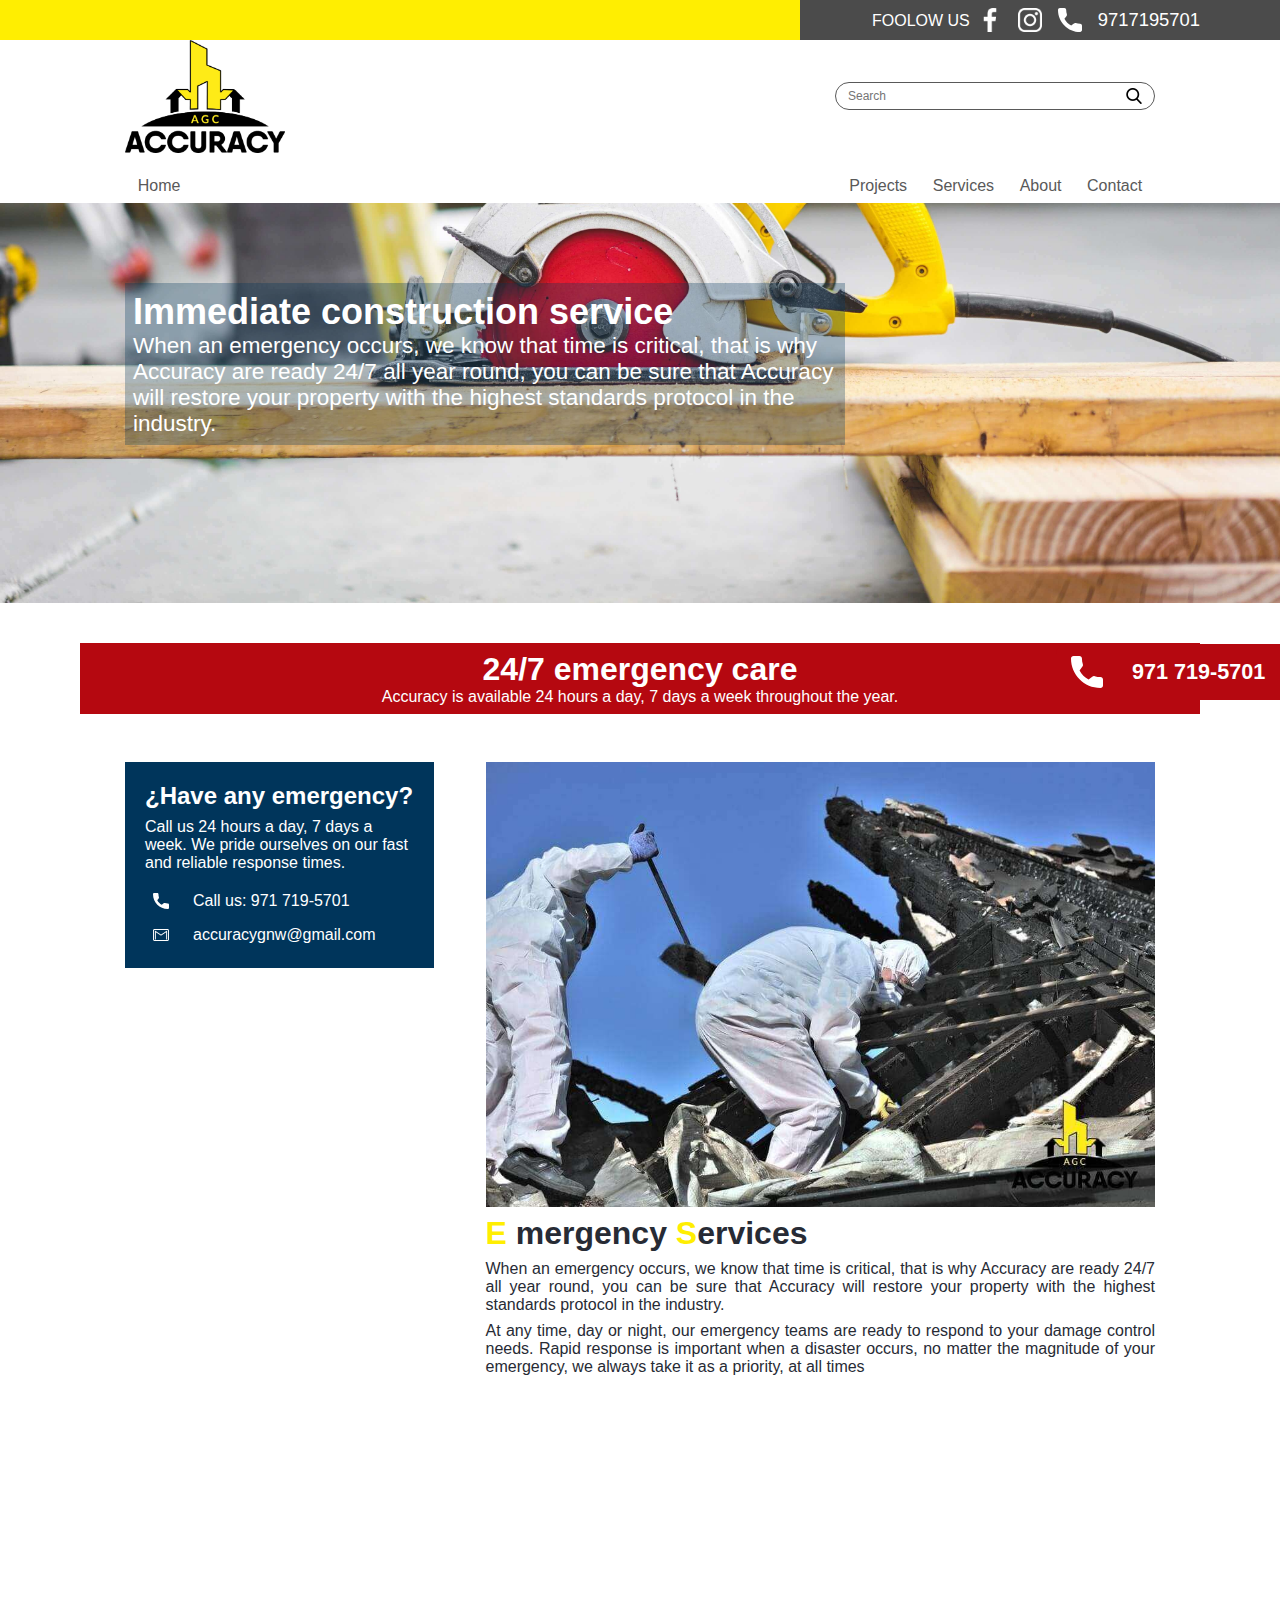
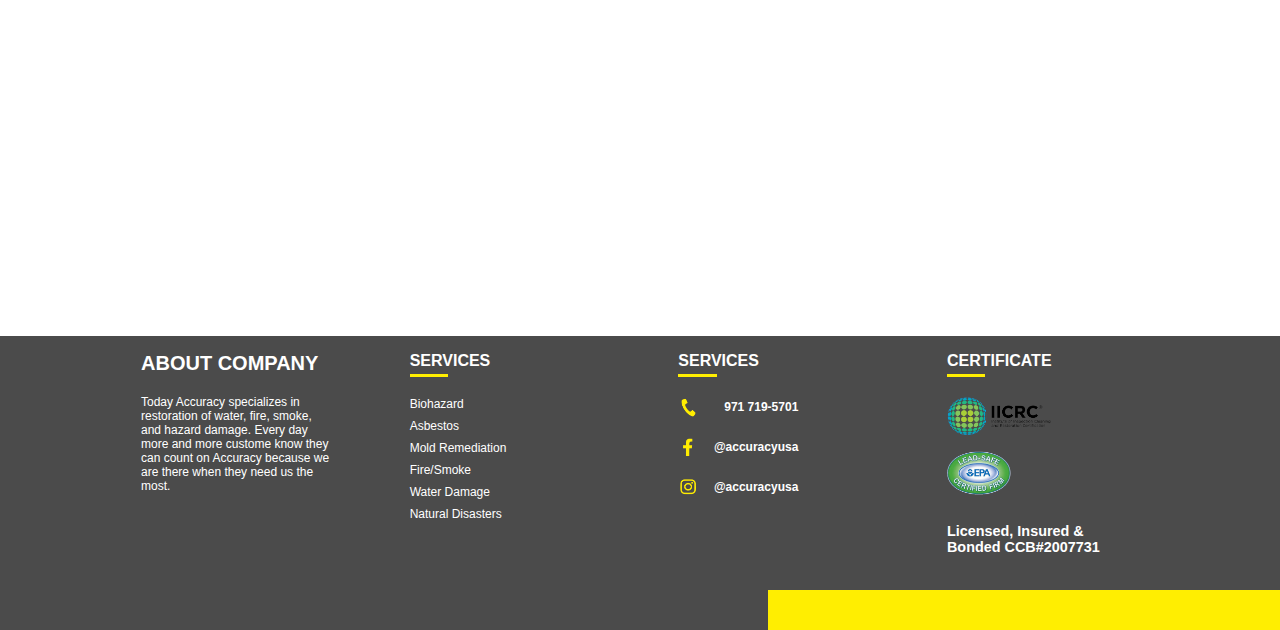
<file: emergency.html>
<!DOCTYPE hmtl>
<html>

<head>
    <link rel="stylesheet" href="css/general.css">
    <link rel="stylesheet" href="css/nav.css">
    <link rel="stylesheet" href="css/footer.css">
    <link rel="stylesheet" href="css/emergency.css">

    <!-- SECCIÓN DE TIPÓGRAFICA DE GOOGLE FONTS -->
    <link href="https://fonts.googleapis.com/css2?family=Hind&display=swap" rel="stylesheet">

    <!-- Bootstrap CSS File -->
    <link href="https://stackpath.bootstrapcdn.com/font-awesome/4.7.0/css/font-awesome.min.css" rel="stylesheet">

    <!-- description -->
    <meta name="description" content="When an emergency occurs, we know that time is critical, that is why Accuracy are ready 24/7 all year round, you can be sure that Accuracy will restore your property with the highest standards protocol in the industry.">

    <link rel="icon" href="imagen/icono/ico_AGC.ico">
    <meta charset="utf-8">
    <meta http-equiv="X-UA-Compatible" content="ie=edge">
    <meta name="viewport" content="width=device-width, initial-scale=1.0">
    <title>AGC</title>
</head>

<body>
    <!--------------------------- SECCIÒN DEL NAVEGADOR -->
    <header class="body100">

        <!-----------------------------------------------
        #SECCIÓN DE CONTACTOS E ICONOS DE REDES SOCIALES
        ------------------------------------------------>
        <div class=" body100 contact-box">
            <div class="contact">
                <span>FOOLOW US</span>
                <a href="https://www.facebook.com/Accuracy-USA-106952381554266/"> <img src="imagen/icono/contacs/ico-facebook.png" alt=""></a>
                <a href="#"> <img src="imagen/icono/contacs/ico-instagram.png" alt=""></a>
                <a href="tel:+9717195701"> <img src="imagen/icono/contacs/ico-llamada.svg" alt=""></a>
                <a href="tel:+9717195701" class="phone-number">9717195701</a>
            </div>
        </div>
        <!--------------------------
        #SECCIÓN DE LOGO Y BUSCADOR
        --------------------------->
        <div class="body logo-search-section">
            <img class="logo-AGC" src="imagen/nav/logo-AGC.png" alt="">
            <div class="search-box">
                <input id="search" type="text" name="" placeholder="Search">
                <a href="#">
                    <img src="imagen/nav/ico-search.png" alt="">
                </a>
            </div>
        </div>

        <!--------------------------
        #SECCIÓN DEL MENU
        --------------------------->
        <div class="body100">
            <div class="body">
                <ul class="box-nav">
                    <li class="item-home"><a href="index.html"> Home</a></li>
                    <li><a href="emergency.html"> Projects</a></li>
                    <li id="drop" class="drop">
                        <a class="services-items nav-desktop" href="services.html">Services</a>
                        <a class="services-items nav-movil" id="boton-desktop">Services</a>
                        <ul id="dropdown-menu" class="submenu">
                            <li class="submenu-item-services"><a href="services.html"> Services </a></li>
                            <li><a href="#"> Water Damage </a></li>
                            <li><a href="#"> Water Mitigation </a></li>
                            <li><a href="#"> Sewer Damage </a></li>
                            <li><a href="#"> Flood Damage </a></li>
                            <li><a href="#"> Storm Damage </a></li>
                            <li><a href="#"> Natural Disaster Clean up </a></li>
                            <li><a href="#"> Fire Damage </a></li>
                            <li><a href="#"> Smoke Mitigation </a></li>
                            <li><a href="#"> Mold Inspection </a></li>
                            <li><a href="#"> Mold Mitigation</a></li>
                        </ul>
                    </li>
                    <li><a href="about.html">About</a></li>
                    <li><a href="contacts.html">Contact</a></li>
                </ul>
            </div>
        </div>

        <!--Codigo de boton de llamada-->
        <a href="tel:+9717195701" id="cajaBotonFijo">
            <img class="icoTelefonoFlotante" src="imagen/icono/llamada.svg" alt="">
            <span class="tituloFlotante">971 719-5701</span>
        </a>
    </header>

    <!--------------------------
    #  SECCIÓN DEL BANNER
    --------------------------->
    <section class="body100 banner-emergency ">
        <div class="body">
            <div class="contact-banner">
                <h2>Immediate construction service</h2>
                <p>When an emergency occurs, we know that time is critical, that is why Accuracy are ready 24/7 all year round, you can be sure that Accuracy will restore your property with the highest standards protocol in the industry.</p>
            </div>
        </div>
    </section>

    <!----------------------------
    #  SECCIÓN DEL EMERGENCY24-BOX
    ----------------------------->
    <section class="body100">
        <div class="body emergencia24-box">
            <h1>24/7 emergency care</h1>
            <p>Accuracy is available 24 hours a day, 7 days a week throughout the year.</p>
        </div>
    </section>

    <!----------------------------
    #  SECCIÓN DEL EMERGENCY24-BOX
    ----------------------------->
    <section class="body100">
        <div class="body information-section">
            <div class="left-box">
                <h2>¿Have any emergency?</h2>
                <p>
                    Call us 24 hours a day, 7 days a week. We pride ourselves on our fast and reliable response times.
                </p>
                <a href="tel:+9717195701" class="contact-line">
                    <img src="imagen/icono/llamada.svg" alt="">
                    <span>Call us: 971 719-5701</span>
                </a>
                <a href="mailto:accuracygnw@gmail.com" class="contact-line">
                    <img src="imagen/icono/gmail.svg" alt="">
                    <span>accuracygnw@gmail.com</span>
                </a>
            </div>

            <div class="right-box">
                <img src="imagen/servicios/smoke.jpg" alt="">
                <div class="right-box-description">
                    <h2>
                        <strong class="text-decoration">E</strong> mergency
                        <strong class="text-decoration">S</strong>ervices
                    </h2>

                    <p>When an emergency occurs, we know that time is critical, that is why Accuracy are ready 24/7 all year round, you can be sure that Accuracy will restore your property with the highest standards protocol in the industry. <br>
                    </p>
                    <p>
                        At any time, day or night, our emergency teams are ready to respond to your damage control needs. Rapid response is important when a disaster occurs, no matter the magnitude of your emergency, we always take it as a priority, at all times
                    </p>
                </div>
            </div>
        </div>
        <!----------------------------
        #  SECCIÓN DEL MAPA
        ----------------------------->
        <div class="body">
            <div class="map-box">
                <iframe src="https://www.google.com/maps/embed?pb=!1m18!1m12!1m3!1d2795.5230048063013!2d-122.94232818492603!3d45.51967993776157!2m3!1f0!2f0!3f0!3m2!1i1024!2i768!4f13.1!3m3!1m2!1s0x54950ffa65d0b7ad%3A0x2b87c53a07d01b27!2s4098%20E%20Main%20St%2C%20Hillsboro%2C%20OR%2097123%2C%20EE.%20UU.!5e0!3m2!1ses-419!2sgt!4v1599260358477!5m2!1ses-419!2sgt"
                    frameborder="0" style="border:0;" allowfullscreen="" aria-hidden="false" tabindex="0"></iframe>
            </div>
        </div>
    </section>

    <!--------------------------
    # SECTION FOOTER
    --------------------------->
    <footer>
        <div class="body content-footer">
            <div class="item-footer-1">
                <h3>ABOUT COMPANY</h3>
                <p>Today Accuracy specializes in restoration of water, fire, smoke, and hazard damage. Every day more and more custome know they can count on Accuracy because we are there when they need us the most.</p>
            </div>
            <div class="item-footer-2">
                <h3>SERVICES</h3>
                <div class="line-footer"></div>
                <ul>
                    <li>Biohazard</li>
                    <li>Asbestos</li>
                    <li>Mold Remediation</li>
                    <li>Fire/Smoke</li>
                    <li>Water Damage</li>
                    <li>Natural Disasters</li>
                </ul>
            </div>
            <div class="item-footer-3">
                <h3>SERVICES</h3>
                <div class="line-footer"></div>

                <a href="tel:+9717195701">
                    <img src="imagen/footer/icon-llamada.png" alt="">
                    <span>971 719-5701</span>
                </a>
                <a href="https://www.facebook.com/Accuracy-USA-106952381554266/">
                    <img src="imagen/footer/icon-facebook.png" alt="">
                    <span>@accuracyusa</span>
                </a>
                <a href="#">
                    <img src="imagen/footer/icon-instagram.png" alt="">
                    <span>@accuracyusa</span>
                </a>
            </div>
            <div class="item-footer-4">
                <h3>CERTIFICATE</h3>
                <div class="line-footer"></div>

                <a href="https://www.iicrc.org/page/IICRCCertifications">
                    <img class="footer-img-logo-1" src="imagen/footer/CERTIFICATION-LOGO-1.png" alt="">
                </a>
                <a href="https://www.epa.gov/lead/getcertified">
                    <img class="footer-img-logo-2" src="imagen/footer/CERTIFICATION-LOGO-2.png" alt="">
                </a>
                <span>
                    Licensed, Insured & <br>Bonded CCB#2007731
                </span>
            </div>
        </div>
        <div class="line-box">
            <div class="line-yellow"></div>
        </div>
    </footer>

    <script src="js/nav.js"></script>
</body>

</html>
</file>
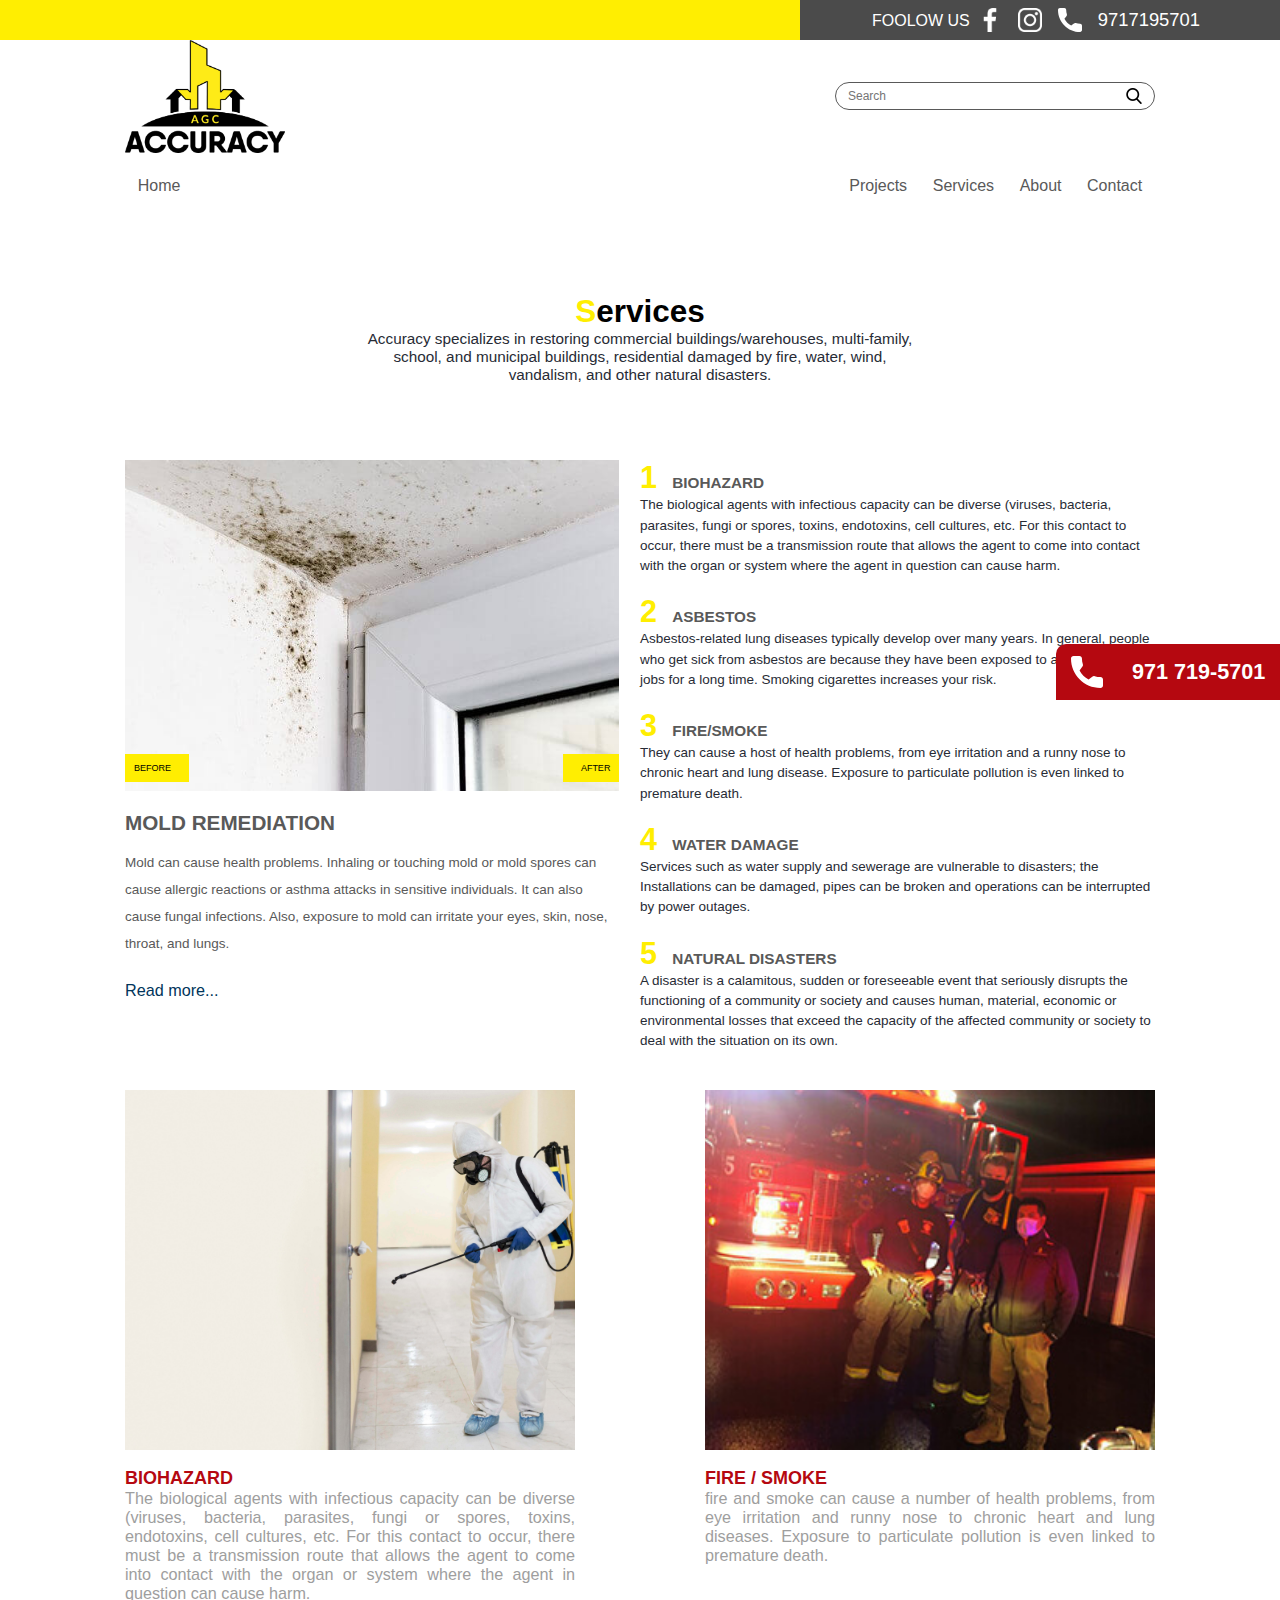
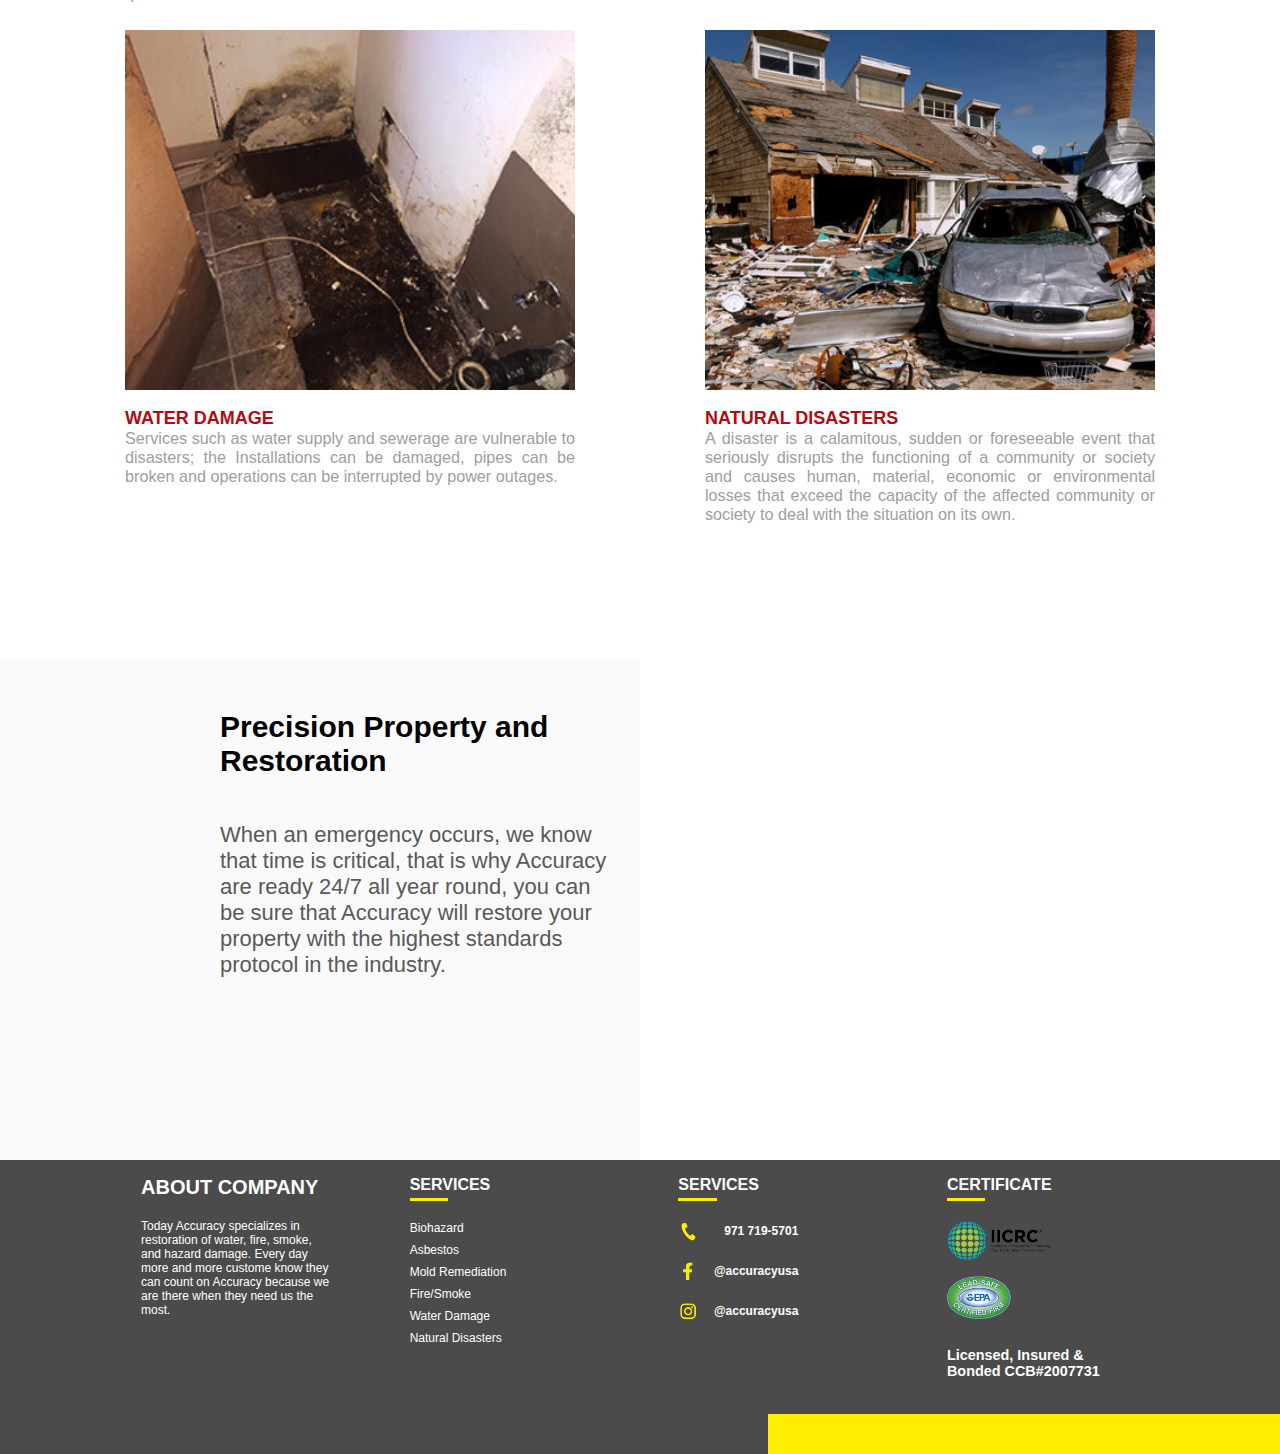
<file: services.html>
<!DOCTYPE hmtl>
<html>

<head>
    <link rel="stylesheet" href="css/general.css">
    <link rel="stylesheet" href="css/nav.css">
    <link rel="stylesheet" href="css/services.css">
    <link rel="stylesheet" href="css/footer.css">


    <!-- SECCIÓN DE TIPÓGRAFICA DE GOOGLE FONTS -->
    <link href="https://fonts.googleapis.com/css2?family=Hind&display=swap" rel="stylesheet">

    <!-- Bootstrap CSS File -->
    <link href="https://stackpath.bootstrapcdn.com/font-awesome/4.7.0/css/font-awesome.min.css" rel="stylesheet">


    <link rel="icon" href="imagen/icono/ico_AGC.ico">
    <meta charset="utf-8">
    <meta http-equiv="X-UA-Compatible" content="ie=edge">
    <meta name="viewport" content="width=device-width, initial-scale=1.0">
    <title>AGC</title>
</head>

<body>
    <!--------------------------- SECCIÒN DEL NAVEGADOR -->
    <header class="body100">

        <!-----------------------------------------------
        #SECCIÓN DE CONTACTOS E ICONOS DE REDES SOCIALES
        ------------------------------------------------>
        <div class=" body100 contact-box">
            <div class="contact">
                <span>FOOLOW US</span>
                <a href="#"> <img src="imagen/icono/contacs/ico-facebook.png" alt=""></a>
                <a href="#"> <img src="imagen/icono/contacs/ico-instagram.png" alt=""></a>
                <a href="#"> <img src="imagen/icono/contacs/ico-llamada.svg" alt=""></a>
                <a href="#" class="phone-number">9717195701</a>
            </div>
        </div>

        <!--------------------------
        #SECCIÓN DE LOGO Y BUSCADOR
        --------------------------->
        <div class="body logo-search-section">
            <img class="logo-AGC" src="imagen/nav/logo-AGC.png" alt="">
            <div class="search-box">
                <input id="search" type="text" name="" placeholder="Search">
                <a href="#">
                    <img src="imagen/nav/ico-search.png" alt="">
                </a>
            </div>
        </div>

        <!--------------------------
        #SECCIÓN DEL MENU
        --------------------------->
        <div class="body100">
            <div class="body">
                <ul class="box-nav">
                    <li class="item-home"><a href="index.html"> Home</a></li>
                    <li><a href="emergency.html"> Projects</a></li>
                    <li id="drop" class="drop">
                        <a class="services-items nav-desktop" href="services.html">Services</a>
                        <a class="services-items nav-movil" id="boton-desktop">Services</a>
                        <ul id="dropdown-menu" class="submenu">
                            <li class="submenu-item-services"><a href="services.html"> Services </a></li>
                            <li><a href="#"> Water Damage </a></li>
                            <li><a href="#"> Water Mitigation </a></li>
                            <li><a href="#"> Sewer Damage </a></li>
                            <li><a href="#"> Flood Damage </a></li>
                            <li><a href="#"> Storm Damage </a></li>
                            <li><a href="#"> Natural Disaster Clean up </a></li>
                            <li><a href="#"> Fire Damage </a></li>
                            <li><a href="#"> Smoke Mitigation </a></li>
                            <li><a href="#"> Mold Inspection </a></li>
                            <li><a href="#"> Mold Mitigation</a></li>
                        </ul>
                    </li>
                    <li><a href="about.html">About</a></li>
                    <li><a href="contacts.html">Contact</a></li>
                </ul>
            </div>
        </div>

        <!--Codigo de boton de llamada-->
        <a href="tel:+9717195701" id="cajaBotonFijo">
            <img class="icoTelefonoFlotante" src="imagen/icono/llamada.svg" alt="">
            <span class="tituloFlotante">971 719-5701</span>
        </a>
    </header>


    <!-- inicia el body -->

    <section class="body100">
        <div class="body rm_cajaDePasosServicios">

            <div class="body">
                <h2 class="tituloServiciosIndex"><samp class="txtDecoracion">S</samp>ervices </h2>
                <p class="descripcionServiciosIndex"> Accuracy specializes in restoring commercial buildings/warehouses, multi-family, school, and municipal buildings, residential damaged by fire, water, wind, vandalism, and other natural disasters.
                </p>
            </div>

            <div class="ccp_cajaContenidoPasos">
                <div class="ccp_cajaIzquierda">
                    <div class="ccp_cajaSlider">
                        <img class="ccp_mySlides ccp_activo" id="ccp_imgAntes" src="imagen/mantenimiento/moho.jpeg">
                        <img class="ccp_mySlides" id="ccp_imgDespues" src="imagen/mantenimiento/moho2.jpeg">

                        <div class="ccp_designBoton" id="ccp_BotonAntes">BEFORE</div>
                        <div class="ccp_designBoton" id="ccp_BotonDespues">AFTER</div>
                    </div>





                    <h2 class="ccp_tituloIzquierda">MOLD REMEDIATION</h2>
                    <p class="ccp_descripcionIzquierda">
                        Mold can cause health problems. Inhaling or touching mold or mold spores can cause allergic reactions or asthma attacks in sensitive individuals. It can also cause fungal infections. Also, exposure to mold can irritate your eyes, skin, nose, throat, and
                        lungs.
                    </p>
                    <a href="#" class="ccp_botonVerMas">Read more...</a>
                </div>

                <div class="ccp_cajaDerecha">

                    <div class="ccp_pasos">
                        <h1 class="ccp_tituloDerecha"><span class="ccp_numero">1</span>BIOHAZARD</h1>
                        <p class="ccp_descripcionDerecha">
                            The biological agents with infectious capacity can be diverse (viruses, bacteria, parasites, fungi or spores, toxins, endotoxins, cell cultures, etc. For this contact to occur, there must be a transmission route that allows the agent to come into contact
                            with the organ or system where the agent in question can cause harm.
                        </p>
                    </div>
                    <div class="ccp_pasos">
                        <h1 class="ccp_tituloDerecha"><span class="ccp_numero">2</span>ASBESTOS</h1>
                        <p class="ccp_descripcionDerecha"> Asbestos-related lung diseases typically develop over many years. In general, people who get sick from asbestos are because they have been exposed to asbestos in their jobs for a long time. Smoking cigarettes increases your risk.
                        </p>
                    </div>
                    <div class="ccp_pasos">
                        <h1 class="ccp_tituloDerecha"><span class="ccp_numero">3</span>FIRE/SMOKE</h1>
                        <p class="ccp_descripcionDerecha">
                            They can cause a host of health problems, from eye irritation and a runny nose to chronic heart and lung disease. Exposure to particulate pollution is even linked to premature death.
                        </p>
                    </div>
                    <div class="ccp_pasos">
                        <h2 class="ccp_tituloDerecha"><span class="ccp_numero">4</span>WATER DAMAGE</h2>
                        <p class="ccp_descripcionDerecha">
                            Services such as water supply and sewerage are vulnerable to disasters; the Installations can be damaged, pipes can be broken and operations can be interrupted by power outages.
                        </p>
                    </div>
                    <div class="ccp_pasos">
                        <h2 class="ccp_tituloDerecha"><span class="ccp_numero">5</span>NATURAL DISASTERS</h2>
                        <p class="ccp_descripcionDerecha">
                            A disaster is a calamitous, sudden or foreseeable event that seriously disrupts the functioning of a community or society and causes human, material, economic or environmental losses that exceed the capacity of the affected community or society to deal
                            with the situation on its own.
                        </p>
                    </div>

                </div>
            </div>

        </div>


    </section>

    <!-- SECCION DOS DE SERVICIÓN -->


    <section class="body100">
        <div class="body rm_cajaDeServiseces2">

            <div class="rm_cds2">
                <div class="rm_cds2_contenido">
                    <div class="rm_cajaImgServices2">
                        <img class="rm_cajaImgServices2_img" src="imagen/services/biohazard.jpg">
                    </div>
                    <h2 class="rm_cds2_titulo">BIOHAZARD</h2>
                    <p class="rm_cds2_parrafo">
                        The biological agents with infectious capacity can be diverse (viruses, bacteria, parasites, fungi or spores, toxins, endotoxins, cell cultures, etc. For this contact to occur, there must be a transmission route that allows the agent to come into contact
                        with the organ or system where the agent in question can cause harm.
                    </p>
                </div>

                <div class="rm_cds2_contenido">
                    <div class="rm_cajaImgServices2">
                        <img class="rm_cajaImgServices2_img" src="imagen/services/PROJECTS1.jpg">
                    </div>
                    <h2 class="rm_cds2_titulo">FIRE / SMOKE</h2>
                    <p class="rm_cds2_parrafo">
                        fire and smoke can cause a number of health problems, from eye irritation and runny nose to chronic heart and lung diseases. Exposure to particulate pollution is even linked to premature death.
                    </p>
                </div>
            </div>

            <div class="rm_cds2">
                <div class="rm_cds2_contenido">
                    <div class="rm_cajaImgServices2">
                        <img class="rm_cajaImgServices2_img" src="imagen/services/PROJECTS2.jpg">
                    </div>
                    <h2 class="rm_cds2_titulo">WATER DAMAGE</h2>
                    <p class="rm_cds2_parrafo">
                        Services such as water supply and sewerage are vulnerable to disasters; the Installations can be damaged, pipes can be broken and operations can be interrupted by power outages.
                    </p>
                </div>

                <div class="rm_cds2_contenido">
                    <div class="rm_cajaImgServices2">
                        <img class="rm_cajaImgServices2_img" src="imagen/services/disaster.jpg">
                    </div>
                    <h2 class="rm_cds2_titulo">NATURAL DISASTERS</h2>
                    <p class="rm_cds2_parrafo">
                        A disaster is a calamitous, sudden or foreseeable event that seriously disrupts the functioning of a community or society and causes human, material, economic or environmental losses that exceed the capacity of the affected community or society to deal
                        with the situation on its own.</p>
                </div>
            </div>
        </div>
    </section>

    <!-- SECCION TRES DE SERVICIÓN -->


    <section class="body100 s3ds">
        <div class="rm_s3ds_cajaIzquierda">
            <div>
                <h1 class="rm_s3ds_h1">Precision Property and Restoration</h1>
                <div class="linea" style="width: 40%"></div>
                <p>
                    When an emergency occurs, we know that time is critical, that is why Accuracy are ready 24/7 all year round, you can be sure that Accuracy will restore your property with the highest standards protocol in the industry.
                </p>
            </div>
        </div>

        <div class="rm_s3ds_cajaDerecha"></div>
    </section>




    <!--------------------------
    # SECTION FOOTER
    --------------------------->
    <footer>
        <div class="body content-footer">
            <div class="item-footer-1">
                <h3>ABOUT COMPANY</h3>
                <p>Today Accuracy specializes in restoration of water, fire, smoke, and hazard damage. Every day more and more custome know they can count on Accuracy because we are there when they need us the most.</p>
            </div>
            <div class="item-footer-2">
                <h3>SERVICES</h3>
                <div class="line-footer"></div>
                <ul>
                    <li>Biohazard</li>
                    <li>Asbestos</li>
                    <li>Mold Remediation</li>
                    <li>Fire/Smoke</li>
                    <li>Water Damage</li>
                    <li>Natural Disasters</li>
                </ul>
            </div>
            <div class="item-footer-3">
                <h3>SERVICES</h3>
                <div class="line-footer"></div>

                <a href="tel:+9717195701">
                    <img src="imagen/footer/icon-llamada.png" alt="">
                    <span>971 719-5701</span>
                </a>
                <a href="https://www.facebook.com/Accuracy-USA-106952381554266/">
                    <img src="imagen/footer/icon-facebook.png" alt="">
                    <span>@accuracyusa</span>
                </a>
                <a href="#">
                    <img src="imagen/footer/icon-instagram.png" alt="">
                    <span>@accuracyusa</span>
                </a>
            </div>
            <div class="item-footer-4">
                <h3>CERTIFICATE</h3>
                <div class="line-footer"></div>

                <a href="https://www.iicrc.org/page/IICRCCertifications">
                    <img class="footer-img-logo-1" src="imagen/footer/CERTIFICATION-LOGO-1.png" alt="">
                </a>
                <a href="https://www.epa.gov/lead/getcertified">
                    <img class="footer-img-logo-2" src="imagen/footer/CERTIFICATION-LOGO-2.png" alt="">
                </a>
                <span>
                    Licensed, Insured & <br>Bonded CCB#2007731
                </span>
            </div>
        </div>
        <div class="line-box">
            <div class="line-yellow"></div>
        </div>
    </footer>


    <script src="js/nav.js"></script>
    <script src="js/services.js"></script>
</body>

</html>
</file>
<file: css/general.css>
/*--------------------------------------
#  GENERAL CONFIGURATION OF STRUCTURE
--------------------------------------*/

* {
    margin: 0;
    padding: 0;
    text-decoration: none;
    font-family: sans-serif;
    box-sizing: border-box;
}

html {
    font-size: 62.5%;
    position: relative;
    /* 10px */
}

.body100 {
    width: 100%;
    height: auto;
    font-size: 10px;
}

.body {
    font-size: 10px;
    max-width: 140rem;
    height: auto;
    margin: auto;
    box-sizing: border-box;
}


/*--------------------
#  PALETA DE COLORES
--------------------*/

:root {
    --colorBase: rgb(0, 53, 91);
    --colorBase2: #FFEE01;
    --colorBase3: #A6937C;
    --colorBase4: #464646;
    --colorBase5: #F1C40F;
    --colorBase6: #fafafa;
    --colorResaltante: #b50810;
    --colorTexto: #595959;
    --colorTexto2: #9E9E9E;
    --colorTextoFuerte: #272b35;
    --colorBackground: #434544;
}


/*--------------------------------------
#  DIMENCIONES DE TIPOGRAFIA
--------------------------------------*/

:root {
    --sizeParrafo: 2em;
    --sizeTitulo: 4em;
    --sizeSubTitulo: 3em;
}


/*----------------------------
#  RESPONSIVE DESIGN SECTION
----------------------------*/

@media only screen and (max-width: 1440px) {
    /* general configuration of structure */
    .body {
        padding-left: 5em;
        padding-right: 5em;
    }
    html {
        font-size: 50%;
    }
}

@media only screen and (max-width: 1366px) {
    /* general configuration of structure */
    .body {
        font-size: 9px;
    }
}

@media only screen and (max-width: 1024px) {}

@media only screen and (max-width: 768px) {
    .body {
        font-size: 9px;
        width: 95%;
        padding: 0;
    }
}

@media only screen and (max-width: 375px) {}
</file>
<file: css/nav.css>
/*-----------------------------------------------
#SECCIÓN DE CONTACTOS E ICONOS DE REDES SOCIALES
-----------------------------------------------*/

.contact-box {
    background-color: #FFEE01;
    display: flex;
    justify-content: flex-end;
}

.contact {
    background-color: #4B4B4B;
    width: 60rem;
    height: 5rem;
    display: flex;
    justify-content: center;
    align-items: center;
}

.contact span {
    color: #fff;
    font-size: 2rem;
    margin-top: 0.2rem;
}

.contact a {
    margin-right: 1rem;
    margin-left: 1rem;
    text-decoration: none;
}

.contact a img {
    width: 3rem;
}

.phone-number {
    display: block;
    color: #fff;
    font-size: 2.3rem;
}


/*---------------------------
#SECCIÓN DE LOGO Y BUSCADOR
---------------------------*/

.logo-search-section {
    display: flex;
    align-items: center;
    flex-wrap: wrap;
    justify-content: space-between;
}

.logo-AGC {
    width: 20rem;
}

.search-box {
    width: 40rem;
    height: 3.5rem;
    border: 1px solid var(--colorTexto);
    border-radius: 10rem;
    padding: 0.6rem 1.5rem;
    box-sizing: border-box;
    display: flex;
    justify-content: space-between;
}

#search {
    display: block;
    font-size: 1.5rem;
    width: 90%;
    height: auto;
    border: none;
    outline: none;
}

.search-box img {
    width: 2rem;
}


/*---------------------
#SECCIÓN DEL NAVEGADOR
---------------------*/

.box-nav {
    width: 100%;
    margin-top: 3rem;
    margin-bottom: 1rem;
    list-style: none;
    display: flex;
    flex-wrap: wrap;
}

.item-home {
    margin-right: auto;
}

.box-nav>li>a {
    font-size: 2rem;
    padding: 0.3rem 1.6rem;
    border-radius: 2rem;
    color: var(--colorTexto);
}

.box-nav>li>a:hover {
    background-color: #FFEE01;
}


/* ↖️ SUBMENUS ↖️ */

.drop {
    position: relative;
}

.services-items {
    z-index: 2;
}

.nav-movil {
    display: none;
}
.drop:hover .services-items {
    background-color: var(--colorBase2);
}
.drop:hover .submenu {
    display: block;
}
.submenu {
    display: none;
    position: absolute;
    width: 25rem;
    height: auto;
    list-style: none;
    background-color: #fff;
    padding: 2rem 1.7rem 2rem 1.7rem;
    top: 2.7rem;
    z-index: 1;
}
.submenu>li>a {
    display: block;
    width: 100%;
    text-decoration: none;
    font-size: 1.7rem;
    margin-top: 0.4rem;
    color: var(--colorTexto);
}
.submenu li a:hover {
    background-color: var(--colorBase2);
}

.submenu li a:active {
    background-color: var(--colorBase2);
}
.submenu-item-services{
    display: none;
}
/* ----------------SECCIÓN DE BOTON FLOTANTE*/

#cajaBotonFijo {
    width: 28rem;
    height: 7rem;
    background-color: var(--colorResaltante);
    border-radius: 1em 0em 0em 0em;

    position: fixed;
    bottom: 20em;
    right: 0em;
    z-index: 100;

    display: flex;
    align-items: center;
    justify-content: space-around;
}

.icoTelefonoFlotante {
    width: 4rem;

}

.tituloFlotante {
    color: #ffffff;
    font-size: 2.7rem;
    font-weight: 900;
}


/*-------------------------------------------
#        RESPONSIVE DESIGN SECTION
-------------------------------------------*/

@media only screen and (max-width: 1366px) {}
@media only screen and (max-width: 1024px) {
    /*-----------------------
    # SECCIÓN DEL NAVEGADOR 
    -----------------------*/
    .box-nav {
        margin-top: 2rem;
    }
}
@media only screen and (max-width: 834px) {
    /* Ipad pro */
    /*-----------------------
    # SECCIÓN DEL NAVEGADOR 
    -----------------------*/
    .activar-drop {
        display: block;
        list-style: none;
    }
    .nav-movil {
        display: inline;
        cursor: pointer;
    }
    .box-nav li .nav-desktop {
        display: none;
    }
    .submenu-item-services{
        display: block;
    }
}

@media only screen and (max-width: 768px) {
    /*---------------------------
    #  SECCIÓN DE LOGO Y BUSCADOR
    ---------------------------*/
    .logo-search-section {
        align-items: center;
        justify-content: space-between;
        flex-wrap: wrap;
    }
    .search-box {
        max-width: 30rem;
    }
    /*-----------------------
    # SECCIÓN DEL NAVEGADOR 
    -----------------------*/
    .box-nav {
        margin-top: 2rem;
        padding-top: 1rem;
        justify-content: center;
        border-top: 1px solid var(--colorTexto);
    }
    .item-home {
        margin: auto;
    }
    .activar-drop {
        display: block;
        list-style: none;
    }
    /* SECCIÓN DE BOTO FLOTANTE */
    #cajaBotonFijo {
        width: 7rem;
        height: 7rem;
        border-radius: 10rem;
        bottom: 3rem;
        right: 3rem;
    }
    .tituloFlotante {
        display: none;
    }
}

@media only screen and (max-width: 425px) {
    /*-----------------------------------------------
    #SECCIÓN DE CONTACTOS E ICONOS DE REDES SOCIALES
    -----------------------------------------------*/
    .contact {
        font-size: 0.8rem;
        display: block;
        padding-top: 1.1rem;
        box-sizing: border-box;
    }
    .contact span {
        display: none;
    }
    .phone-number {
        float: right;
    }
    /*---------------------------
    #  SECCIÓN DE LOGO Y BUSCADOR
    ---------------------------*/
    .logo-search-section {
        justify-content: center;
        margin-top: 3rem;
    }
    .search-box {
        height: 4rem;
        margin-top: 2rem;
    }
    /*-----------------------
    # SECCIÓN DEL NAVEGADOR 
    -----------------------*/
    .box-nav li {
        width: 100%;
        border-bottom: 1px solid #4B4B4B;
    }
    .box-nav li a {
        display: block;
        padding-top: 0.3rem;
        padding-bottom: 0.3rem;
        text-align: center;
        border-radius: 0%;
    }
    .activar-drop {
        display: block;
        list-style: none;
    }
    .submenu {
        position: static;
        width: 100%;
        margin-top: 0;
        padding: 0;
    }
}

@media only screen and (max-width: 375px) {}
</file>
<file: css/footer.css>
footer {
    width: 100%;
    height: auto;
    background-color: #4B4B4B;
}

.content-footer {
    display: flex;
    justify-content: space-between;
    flex-wrap: wrap;
}

.content-footer>div {
    width: 34rem;
    padding: 2rem;
}


/* sección de hijos footer */

.item-footer-1 h3 {
    font-size: 2.5rem;
    color: #fff;
}

.item-footer-1 p {
    font-size: 1.5rem;
    color: #fff;
    margin-top: 2.5rem;
}

.item-footer-2 h3,
.item-footer-3 h3,
.item-footer-4 h3 {
    font-size: 2rem;
    color: #fff;
}

.line-footer {
    width: 20%;
    height: 0.3rem;
    background-color: var(--colorBase2);
    margin-top: 0.5rem;
}

.item-footer-2 ul {
    list-style: none;
    margin-top: 2.5rem;
}

.item-footer-2 ul li {
    color: #fff;
    font-size: 1.5rem;
    margin-top: 1rem;
}

.item-footer-3 a {
    display: flex;
    justify-content: space-between;
    align-items: center;
    max-width: 15rem;
    margin-top: 2.5rem;
    text-decoration: none;
}

.item-footer-3 a img {
    width: 2.5rem;
}

.item-footer-3 a span {
    color: #fff;
    font-size: 1.5rem;
    font-weight: 900;
}

.item-footer-4 {
    display: flex;
    flex-direction: column;
}

.footer-img-logo-1 {
    width: 13rem;
    margin-top: 2.5rem;
}

.footer-img-logo-2 {
    width: 8rem;
    margin-top: 1rem;
}

.item-footer-4 span {
    color: #fff;
    font-size: 1.8rem;
    font-weight: 900;
    margin-top: 2.5rem;
}

.line-box {
    display: flex;
    width: 100%;
    flex-direction: row-reverse;
    margin-top: 2.4rem;
}

.line-yellow {
    width: 40%;
    height: 5rem;
    background-color: var(--colorBase2);
}

@media only screen and (max-width: 1440px) {}

@media only screen and (max-width: 1366px) {
    .content-footer>div {
        width: 28rem;
        padding: 2rem;
    }
}

@media only screen and (max-width: 1024px) {}

@media only screen and (max-width: 768px) {}
</file>
<file: css/emergency.css>
/* IMG DE BANNER DE LA PAGINA */

.banner-emergency {
    height: 50rem;
    background-image: url(../imagen/banners/bannerIndex.jpg);
    background-size: cover;
    background-position: bottom;
    padding-top: 10rem;
}
.contact-banner{
    max-width: 80em;
    padding: 1rem;
    background-color: rgba(0, 53, 91,0.3)
}
.contact-banner h2{
    font-size: 4.5rem;
    color: #fff;
}
.contact-banner p{
    font-size: 2.5em;
    color: #fff;
}
/*-------------------------------
#  SECCIÓN DEL EMERGENCY24-BOX
-------------------------------*/
.emergencia24-box {
    background-color: var(--colorResaltante);
    margin-top: 5rem;
    color: white;
    text-align: center;
    padding: 1rem 2rem;
}
.emergencia24-box h1{
    font-size: 4rem;
}
.emergencia24-box p{
    font-size: 2rem;
}

/*---------------------------------
#  SECCIÓN EMERGENCY INFORMATION
---------------------------------*/
.information-section{
    display: flex;
    justify-content:space-between;
    align-items: baseline;
    align-items: start;
    flex-wrap: wrap;
    margin-top: 6rem;
    margin-bottom: 10rem;
}
.left-box{/*<---------- left-box */
    width: 30%;
    background-color: var(--colorBase);
    padding: 2.5rem;
}
.left-box > h2 {
    font-size: 3rem;
    color: #fff;
}
.left-box > p {
    font-size: 2rem;
    color: #fff;
    margin-top: 1rem;
    margin-bottom: 2rem;
}
.contact-line{
    display: flex;
    align-items: center;
    flex-wrap: wrap;
    margin-top: 1rem;
    padding: 0.5rem 1rem;
    transition: 0.3s;
}
.contact-line:hover{
    background-color: var(--colorResaltante);
    transition: 0.3s;
}
.contact-line:not(hover){
    transition: 0.3s;
}
.contact-line img{
    width: 2rem;
    margin-right: 3rem;
}
.contact-line span{
    color: #fff;
    font-size: 2rem;
}
.right-box {/*<---------- right-box */
    width: 65%;
}
.right-box > img {
    width: 100%;
}
.right-box-description{
    margin-top: 1rem;
}
.right-box-description h2 {
    font-size: 4rem;
    color: var(--colorTextoFuerte);
}
.text-decoration{
    color: var(--colorBase2);
}
.right-box-description p {
    font-size: 2rem;
    margin-top: 1rem;
    color: var(--colorTextoFuerte);
    text-align: justify;
}

/*---------------------------------
#  SECCIÓN DEL MAPA
---------------------------------*/
.map-box{
    margin-bottom: 10rem;
}
.map-box iframe{
    width: 100%;
    height: 50rem;
}

/*-------------------------------------------
#        RESPONSIVE DESIGN SECTION
-------------------------------------------*/
@media only screen and (max-width: 1366px) {}
@media only screen and (max-width: 1024px) {
    /*---------------------------------
    #  SECCIÓN EMERGENCY INFORMATION
    ---------------------------------*/
    .contact-line span{
        font-size: 1.5rem;
        margin-top: 1rem;
    }
}
@media only screen and (max-width: 768px) {
    /*---------------------------------
    #  SECCIÓN EMERGENCY INFORMATION
    ---------------------------------*/
    .information-section{
        display: flex;
        flex-direction: column;
    }
    .left-box, .right-box{
        width: 100%;
    }
}
@media only screen and (max-width: 425px) {}
@media only screen and (max-width: 375px) {}
</file>
<file: css/services.css>
.serviciosIndex {
    padding: 3em 0em 0em 0em;
}

.tituloServiciosIndex {
    width: 100%;
    color: var(--nuevogris);
    font-size: 3.5em;
    text-align: center;
}

.descripcionServiciosIndex {
    display: block;
    margin: auto;
    width: 60%;
    color: var(--colorTextoFuerte);
    font-size: 1.7em;
    text-align: center;
    margin-bottom: 5em;
}

.txtDecoracion {
    color: var(--colorBase2);
}

.lineaseparacion {
    height: 2px;
    width: 75px;
    background-color: #FFF600;
    margin-left: auto;
    margin-right: auto;
}


/* IMG DE BANNER DE LA PAGINA */

.imgBannerServices {
    background-image: url(../imagen/banners/bannerIndex.jpg);
}

.serviciosA {
    display: flex;
    flex-direction: row;
    justify-content: space-between;
    margin-top: 3em;
    margin-bottom: 5em;
    background-color: coral;
}

.primer_servicio {
    padding: 0.8em;
    width: 25%;
    height: 150px;
}

.primer_servicio h5 {
    color: var(--colorBase);
    text-align: center;
    font-size: 2.5em;
}

.primer_servicio p {
    padding: 0.2em;
    font-size: 1.6em;
}

.primer_servicio {
    padding: 0.8em;
    width: 25%;
    height: 150px;
}

.primer_servicio h5 {
    color: var(--colorBase);
    text-align: center;
    font-size: 2.5em;
}

.primer_servicio p {
    padding: 0.2em;
    font-size: 1.6em;
}


/*seccion del vanner de experiencia*/

.banner_experiencia {
    height: 450px;
}

.banner_experiencia {
    width: 100%;
    height: 450px;
    background-image: url(imagen/remodelacion2.jpg);
}


/* SECCIÓN DEL BODI SERVISIOS */

.rm_cajaDePasosServicios {
    padding-top: 10em;
    padding-bottom: 10em;
}


/* SECCIÓN IZQUIERDA */

.ccp_cajaIzquierda {
    width: 48%;
    height: 70em;
    float: left;
}

.ccp_cajaSlider {
    width: 100%;
    height: auto;
    position: relative;
    /*     background-image: url(../imagen/servicios/FOTO-1.jpg);
    background-position: center;
    background-size: cover; */
    background-color: rebeccapurple;
}

.ccp_mySlides {
    width: 100%;
    height: auto;
    display: none;
}

.ccp_designBoton {
    background-color: var(--colorBase2);
    border: none;
    cursor: pointer;
    padding: 1em;
    transition: 0.3s;
}

#ccp_BotonAntes {
    position: absolute;
    bottom: 1em;
    left: 0;
    padding-right: 2em;
}

#ccp_BotonDespues {
    position: absolute;
    bottom: 1em;
    right: 0em;
    padding-left: 2em;
}

#ccp_BotonAntes:hover {
    padding-right: 4em;
    padding-left: 1em;
    transition: 0.3s;
}

#ccp_BotonDespues:hover {
    padding-right: 1em;
    padding-left: 4em;
    transition: 0.3s;
}

.ccp_activo {
    display: block;
}

.ccp_tituloIzquierda {
    font-size: 2.3em;
    margin-top: 1em;
    color: var(--colorTexto);
}

.ccp_descripcionIzquierda {
    margin-top: 1em;
    font-size: 1.5em;
    line-height: 2em;
    /* INTERLINEADO */
    color: var(--colorTexto);
}

.ccp_botonVerMas {
    display: block;
    text-decoration: none;
    color: var(--colorBase);
    font-size: 1.8em;
    margin-top: 1.5em;
}


/* SECCIÓN DERECHA */

.ccp_cajaDerecha {
    width: 50%;
    height: 70em;
    float: right;
}

.ccp_pasos {
    margin-bottom: 2em;
}

.ccp_tituloDerecha {
    color: var(--colorTexto);
    font-size: 1.7em;
}

.ccp_numero {
    color: var(--colorBase2);
    font-size: 2em;
    margin-right: 0.5em;
}

.ccp_descripcionDerecha {
    font-size: 1.5em;
    line-height: 1.5em;
    /* INTERLINEADO */
    color: var(--colorTextoFuerte);
}


/* ------- SECCIÓN DE SERVICIONS 2 */

.rm_cajaDeServiseces2 {
    padding-bottom: 10em;
}

.rm_cds2 {
    width: 100%;
    display: flex;
    justify-content: space-between;
}

.rm_cds2_contenido {
    width: 50em;
    height: 55em;
    float: left;
    margin-bottom: 5em;
}

.rm_cajaImgServices2 {
    width: 100%;
    height: 40em;
}

.rm_cajaImgServices2_img {
    width: 100%;
    height: 100%;
    object-fit: cover;
    object-position: center;
}

.rm_cds2_titulo {
    font-size: 2em;
    margin-top: 1em;
    color: var(--colorResaltante);
}

.rm_cds2_parrafo {
    font-size: 1.8em;
    text-align: justify;
    color: var(--colorTexto2);
}


/* ------- SECCIÓN DE SERVICIOS 3 */

.s3ds {
    margin-bottom: 0em;
    display: inline-flex;
}

.rm_s3ds_cajaIzquierda {
    width: 50%;
    height: 50em;
    float: left;
    background: var(--colorBase6);
    padding-right: 2em;
    padding-top: 5em;
    box-sizing: border-box;
}

.rm_s3ds_cajaIzquierda>div {
    width: 40em;
    float: right;
}

.rm_s3ds_cajaDerecha {
    width: 50%;
    height: 50em;
    float: right;
    background-image: url(../imagen/services/ABOUT1.jpg);
    background-attachment: fixed;
    background-size: auto 100%;
    background-position: right;
    background-repeat: no-repeat;
}

.rm_s3ds_h1 {
    font-size: 3em;
}

.rm_s3ds_cajaIzquierda p {
    font-size: 2.2em;
    color: var(--colorTexto);
    text-align: left;
    margin-top: 2em;
}


/* ------- SECCIÓN DE RESPONSIBE */

@media only screen and (max-width:767px) {
    /* SECCIÓN IZQUIERDA */
    .ccp_cajaIzquierda {
        width: 100%;
        height: auto;
        float: none;
        padding-bottom: 2em;
    }
    .ccp_cajaSlider {
        margin-top: 1em;
        width: 100%;
        height: auto;
        /*  background-image: url(../imagen/servicios/FOTO-1.jpg);
    background-position: center;
    background-size: cover; */
        background-color: rebeccapurple;
    }
    .ccp_mySlides {
        width: 100%;
        height: 250px;
    }
    #ccp_BotonDespues {
        position: absolute;
        bottom: 1em;
        right: 0em;
        padding-left: 2em;
    }
    /* SECCIÓN DERECHA */
    .ccp_cajaDerecha {
        width: 100%;
        height: auto;
        float: none;
    }
    .ccp_descripcionDerecha {
        text-align: justify;
    }
    /* SECCIÓN 2 DE SERVICIOS*/
    .rm_cds2 {
        flex-direction: column;
    }
    .rm_cds2_contenido {
        width: 100%;
        height: auto;
    }
    /* SECCIÓN 3 DE SEVICIOS*/
    .s3ds {
        flex-direction: column;
    }
    .rm_s3ds_cajaIzquierda {
        width: 100%;
        height: auto;
        padding: 0;
    }
    .rm_s3ds_cajaIzquierda>div {
        width: 95%;
        float: none;
        margin: auto;
    }
    .rm_s3ds_h1 {
        text-align: center;
    }
    .rm_s3ds_cajaIzquierda p {
        text-align: justify;
    }
    .rm_s3ds_cajaDerecha {
        width: 100%;
        height: 20em;
        margin-top: 2em;
    }
}
</file>
